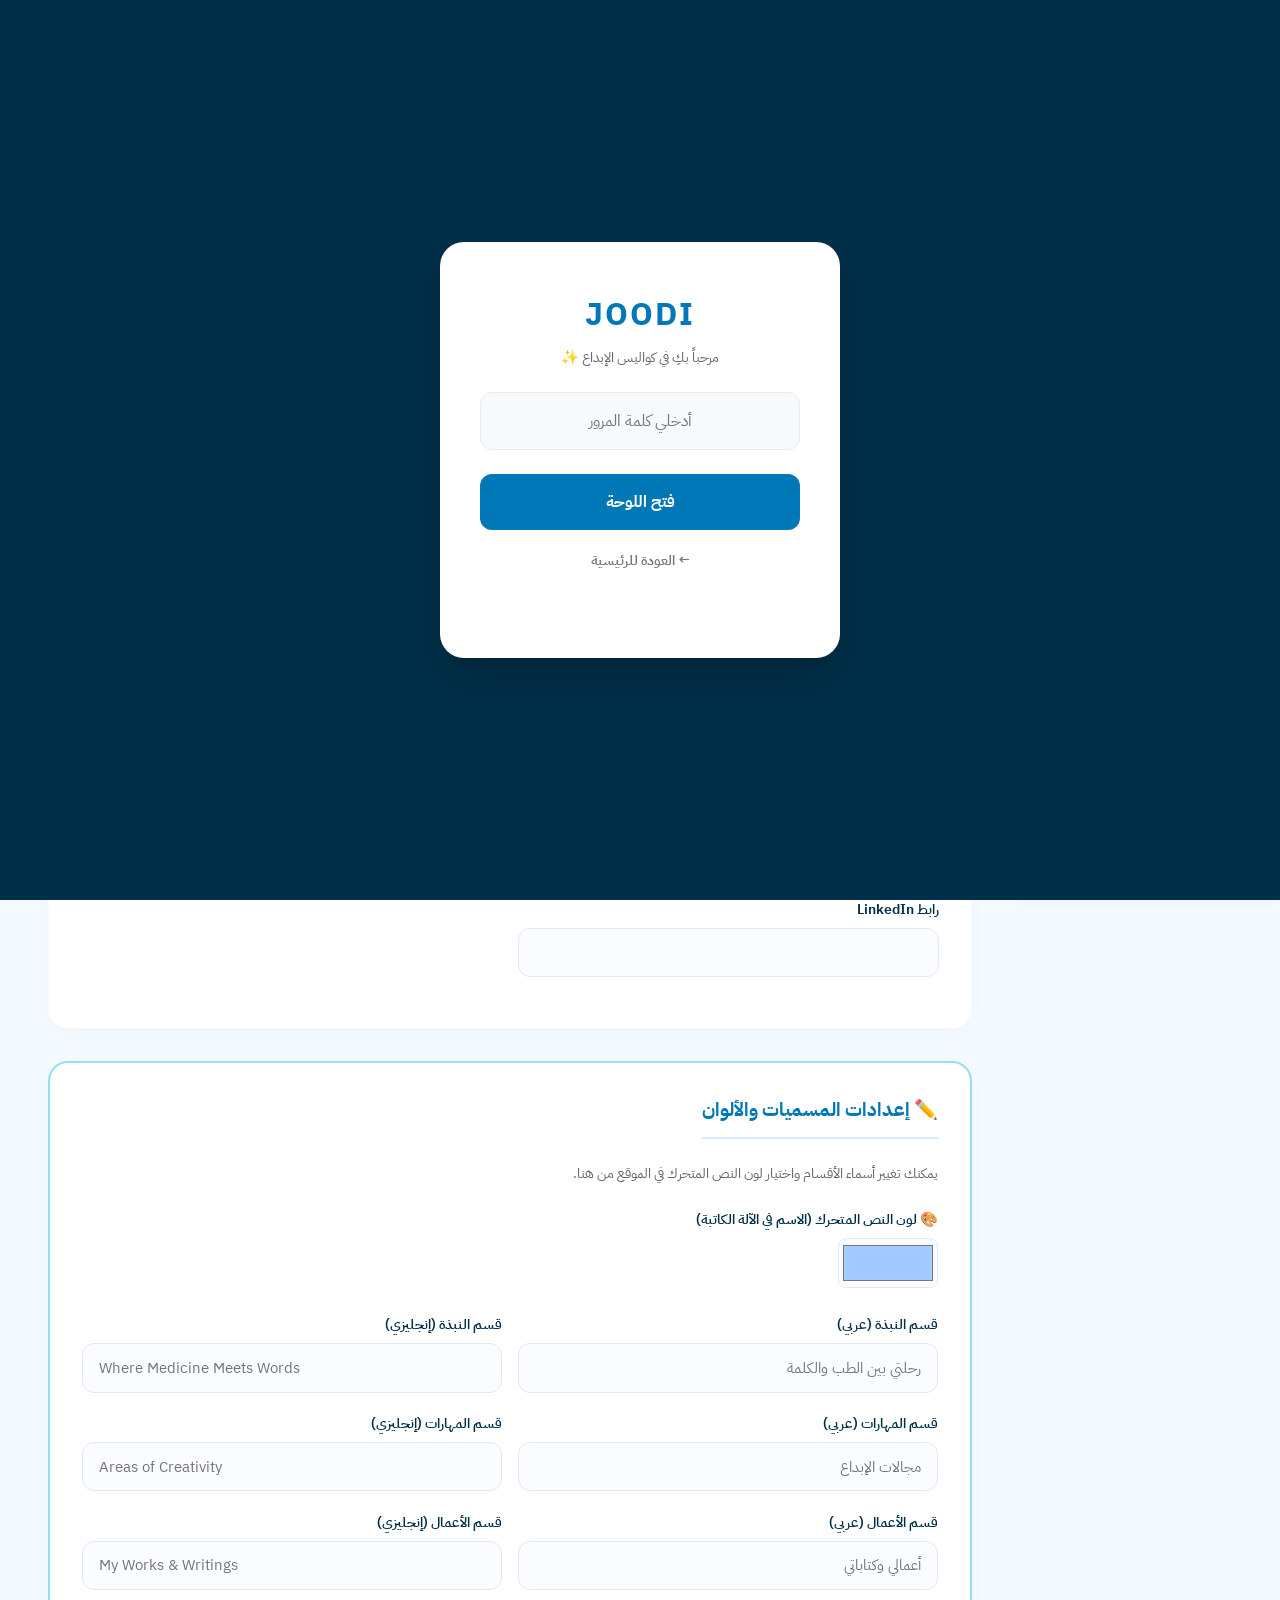
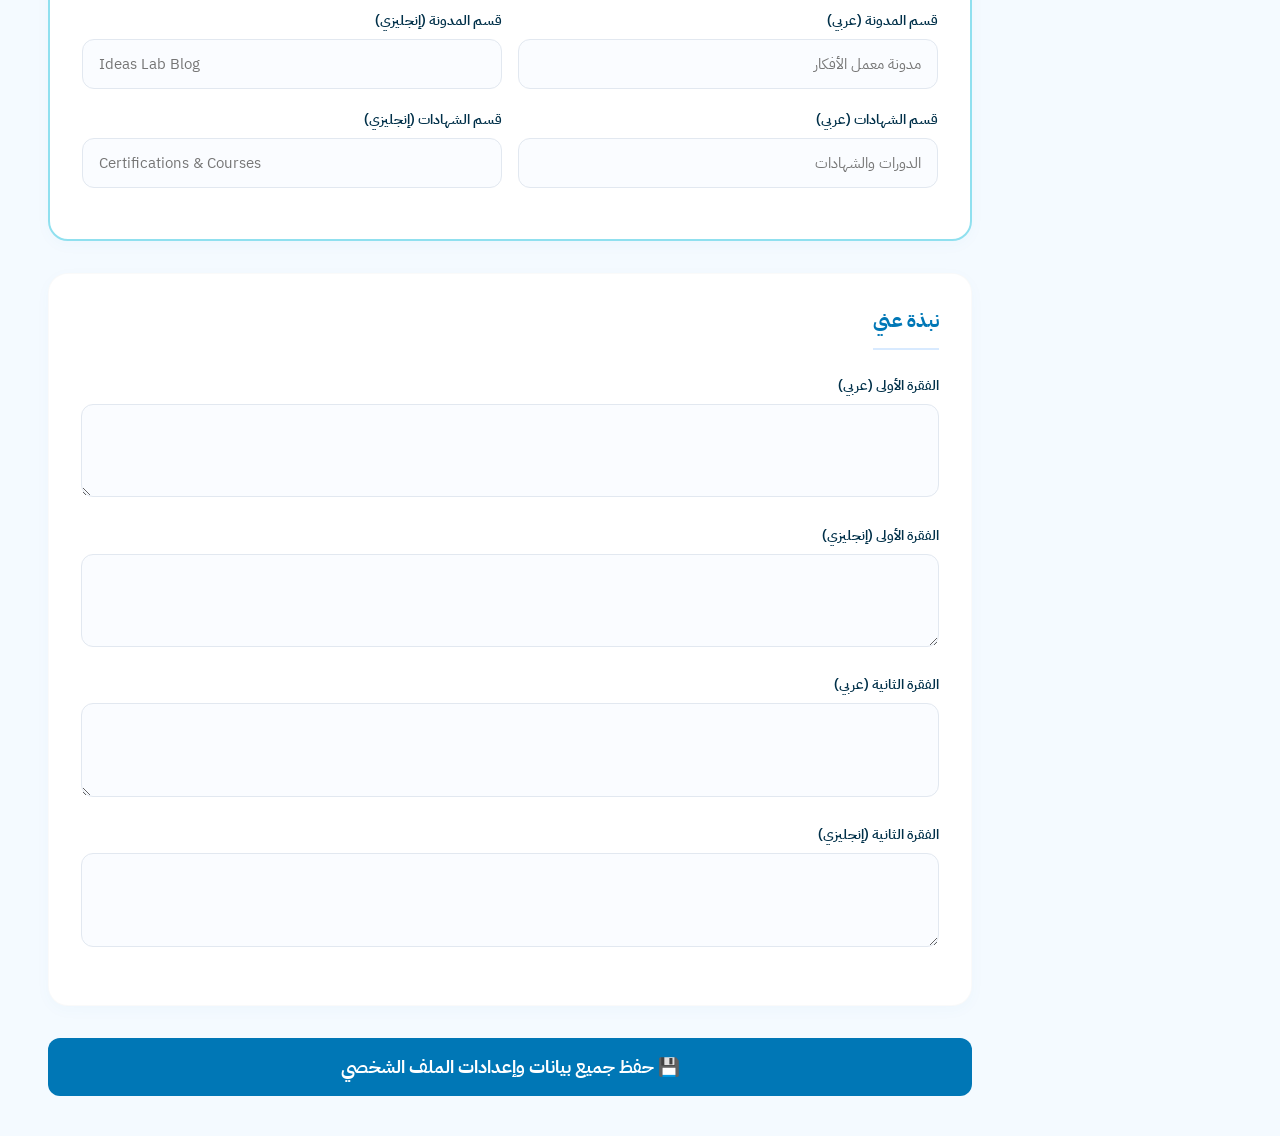
<file: admin.html>
<!DOCTYPE html>
<html lang="ar" dir="rtl">

<head>
    <meta charset="UTF-8">
    <meta name="viewport" content="width=device-width, initial-scale=1.0">
    <title>لوحة التحكم | جودي آل عمره</title>
    <link href="https://fonts.googleapis.com/css2?family=IBM+Plex+Sans+Arabic:wght@300;400;500;600;700&display=swap"
        rel="stylesheet">

    <style>
        :root {
            --primary: #0077b6;
            --secondary: #90e0ef;
            --dark: #003049;
            --accent: #d8eaff;
            --bg: #f4faff;
            --white: #ffffff;
            --text: #2d2d2d;
            --danger: #ef4444;
            --sidebar-w: 260px;
        }

        * {
            margin: 0;
            padding: 0;
            box-sizing: border-box;
            font-family: 'IBM Plex Sans Arabic', sans-serif;
        }

        body {
            background: var(--bg);
            color: var(--text);
            direction: rtl;
            min-height: 100vh;
            overflow-x: hidden;
        }

        #loginScreen {
            position: fixed;
            inset: 0;
            background: var(--dark);
            display: flex;
            align-items: center;
            justify-content: center;
            z-index: 9999;
        }

        .login-box {
            background: var(--white);
            border-radius: 24px;
            padding: 3rem 2.5rem;
            width: 90%;
            max-width: 400px;
            box-shadow: 0 20px 40px rgba(0, 0, 0, 0.2);
            text-align: center;
            display: flex;
            flex-direction: column;
            gap: 1.5rem;
        }

        .login-brand .b1 {
            font-size: 2rem;
            font-weight: 800;
            color: var(--primary);
            letter-spacing: 2px;
        }

        .login-brand p {
            font-size: 0.9rem;
            color: #666;
            margin-top: 0.5rem;
        }

        .login-input {
            background: #f8f9fa;
            border: 1.5px solid #e9ecef;
            border-radius: 12px;
            padding: 1rem;
            font-size: 1rem;
            width: 100%;
            transition: 0.2s;
            text-align: center;
        }

        .login-input:focus {
            outline: none;
            border-color: var(--primary);
            background: #fff;
        }

        .login-input.shake {
            animation: shake 0.3s ease;
            border-color: var(--danger);
        }

        @keyframes shake {
            0%, 100% { transform: translateX(0) }
            25% { transform: translateX(-8px) }
            75% { transform: translateX(8px) }
        }

        .login-btn {
            background: var(--primary);
            color: #fff;
            border: none;
            border-radius: 12px;
            padding: 1rem;
            font-size: 1rem;
            font-weight: 700;
            cursor: pointer;
            transition: 0.2s;
            width: 100%;
        }

        .login-btn:hover {
            background: var(--dark);
            transform: translateY(-2px);
        }

        #adminApp {
            display: none;
            display: flex;
            min-height: 100vh;
        }

        .sidebar {
            width: var(--sidebar-w);
            background: var(--dark);
            color: var(--white);
            position: fixed;
            top: 0;
            right: 0;
            height: 100vh;
            display: flex;
            flex-direction: column;
            z-index: 100;
            box-shadow: -4px 0 20px rgba(0, 0, 0, 0.05);
        }

        .sb-brand {
            padding: 2rem 1.5rem;
            border-bottom: 1px solid rgba(255, 255, 255, 0.05);
            text-align: center;
        }

        .sb-brand .b1 {
            font-size: 1.5rem;
            font-weight: 700;
            color: var(--secondary);
            letter-spacing: 2px;
        }

        .sb-brand .badge {
            display: inline-block;
            margin-top: 0.5rem;
            font-size: 0.7rem;
            background: rgba(255, 255, 255, 0.1);
            padding: 0.3rem 0.8rem;
            border-radius: 20px;
        }

        .sb-nav {
            flex: 1;
            padding: 1.5rem 0;
            overflow-y: auto;
        }

        .nav-label {
            font-size: 0.7rem;
            color: rgba(255, 255, 255, 0.4);
            padding: 0 1.5rem 0.5rem;
            margin-top: 1rem;
        }

        .nav-item {
            display: flex;
            align-items: center;
            gap: 1rem;
            padding: 0.8rem 1.5rem;
            font-size: 0.95rem;
            color: rgba(255, 255, 255, 0.7);
            cursor: pointer;
            transition: 0.2s;
            border-right: 4px solid transparent;
        }

        .nav-item:hover,
        .nav-item.active {
            color: var(--white);
            background: rgba(255, 255, 255, 0.05);
        }

        .nav-item.active {
            border-right-color: var(--secondary);
            font-weight: 700;
        }

        .sb-foot {
            padding: 1.5rem;
            border-top: 1px solid rgba(255, 255, 255, 0.05);
            display: flex;
            flex-direction: column;
            gap: 0.5rem;
        }

        .btn-outline {
            border: 1px solid rgba(255, 255, 255, 0.2);
            background: transparent;
            color: #fff;
            padding: 0.7rem;
            border-radius: 10px;
            cursor: pointer;
            text-align: center;
            text-decoration: none;
            font-size: 0.85rem;
            transition: 0.2s;
        }

        .btn-outline:hover {
            background: rgba(255, 255, 255, 0.1);
        }

        .btn-logout {
            background: rgba(239, 68, 68, 0.1);
            color: #ff6b6b;
            border: none;
        }

        .btn-logout:hover {
            background: var(--danger);
            color: #fff;
        }

        .admin-main {
            margin-right: var(--sidebar-w);
            flex: 1;
            padding: 2.5rem 3rem;
            background: var(--bg);
        }

        .topbar {
            display: flex;
            justify-content: space-between;
            align-items: center;
            margin-bottom: 2.5rem;
        }

        .topbar h1 {
            font-size: 1.8rem;
            color: var(--dark);
            font-weight: 800;
        }

        .topbar p {
            color: #666;
            font-size: 0.95rem;
            margin-top: 0.3rem;
        }

        .panel {
            display: none;
            animation: fadeIn 0.3s ease;
        }

        .panel.active {
            display: block;
        }

        @keyframes fadeIn {
            from { opacity: 0; transform: translateY(10px); }
            to { opacity: 1; transform: translateY(0); }
        }

        .card {
            background: var(--white);
            border-radius: 20px;
            padding: 2rem;
            box-shadow: 0 4px 15px rgba(0, 119, 182, 0.03);
            margin-bottom: 2rem;
            border: 1px solid rgba(0, 0, 0, 0.02);
        }

        .card h3 {
            color: var(--primary);
            margin-bottom: 1.5rem;
            font-size: 1.2rem;
            border-bottom: 2px solid var(--accent);
            padding-bottom: 0.8rem;
            display: inline-block;
        }

        .form-group {
            margin-bottom: 1.2rem;
        }

        .form-group label {
            display: block;
            margin-bottom: 0.5rem;
            font-weight: 600;
            font-size: 0.9rem;
            color: var(--dark);
        }

        .form-group input,
        .form-group textarea {
            width: 100%;
            padding: 0.8rem 1rem;
            border: 1.5px solid #e2e8f0;
            border-radius: 12px;
            font-family: inherit;
            font-size: 0.95rem;
            transition: 0.2s;
            background: #fafcff;
        }

        .form-group input:focus,
        .form-group textarea:focus {
            outline: none;
            border-color: var(--primary);
            background: #fff;
            box-shadow: 0 0 0 4px var(--accent);
        }

        .fg-grid {
            display: grid;
            grid-template-columns: 1fr 1fr;
            gap: 1rem;
        }

        .btn-main {
            background: var(--primary);
            color: #fff;
            border: none;
            padding: 0.8rem 1.5rem;
            border-radius: 12px;
            font-weight: 700;
            cursor: pointer;
            transition: 0.2s;
            display: inline-flex;
            justify-content: center;
            align-items: center;
            gap: 0.5rem;
            font-size: 0.95rem;
        }

        .btn-main:hover {
            background: var(--dark);
            transform: translateY(-2px);
        }

        .grid-items {
            display: grid;
            grid-template-columns: repeat(auto-fill, minmax(300px, 1fr));
            gap: 1.5rem;
            margin-top: 1.5rem;
        }

        .item-card {
            background: #fff;
            border: 1px solid #e2e8f0;
            border-radius: 16px;
            padding: 1.5rem;
            transition: 0.2s;
        }

        .item-card:hover {
            border-color: var(--secondary);
            box-shadow: 0 10px 20px rgba(0, 119, 182, 0.05);
            transform: translateY(-5px);
        }

        .item-card h4 {
            color: var(--dark);
            margin-bottom: 1rem;
            font-size: 1.1rem;
        }

        .item-actions {
            display: flex;
            gap: 0.5rem;
        }

        .btn-edit {
            flex: 1;
            background: var(--accent);
            color: var(--primary);
            border: none;
            padding: 0.6rem;
            border-radius: 8px;
            cursor: pointer;
            font-weight: 600;
            transition: 0.2s;
        }

        .btn-edit:hover {
            background: var(--primary);
            color: #fff;
        }

        .btn-del {
            flex: 1;
            background: #fee2e2;
            color: var(--danger);
            border: none;
            padding: 0.6rem;
            border-radius: 8px;
            cursor: pointer;
            font-weight: 600;
            transition: 0.2s;
        }

        .btn-del:hover {
            background: var(--danger);
            color: #fff;
        }

        .modal {
            display: none;
            position: fixed;
            inset: 0;
            background: rgba(0, 48, 73, 0.6);
            backdrop-filter: blur(4px);
            justify-content: center;
            align-items: center;
            z-index: 2000;
        }

        .modal-content {
            background: #fff;
            border-radius: 24px;
            width: 90%;
            max-width: 800px;
            padding: 2.5rem;
            max-height: 90vh;
            overflow-y: auto;
            position: relative;
            animation: fadeIn 0.3s ease;
        }

        .toast {
            position: fixed;
            bottom: 2rem;
            left: 50%;
            transform: translateX(-50%) translateY(100px);
            background: var(--dark);
            color: #fff;
            padding: 1rem 2rem;
            border-radius: 50px;
            font-weight: 600;
            z-index: 9999;
            transition: 0.3s;
            opacity: 0;
            box-shadow: 0 10px 30px rgba(0, 0, 0, 0.1);
        }

        .toast.show {
            transform: translateX(-50%) translateY(0);
            opacity: 1;
        }

        .toast.success { background: #10b981; }
        .toast.error { background: var(--danger); }

        .format-toolbar {
            display: flex;
            gap: 5px;
            margin-bottom: 5px;
            background: #f4faff;
            border: 1px solid #e2e8f0;
            padding: 5px;
            border-radius: 8px;
            flex-wrap: wrap;
        }

        .format-btn {
            background: #fff;
            border: 1px solid var(--border);
            padding: 5px 10px;
            border-radius: 5px;
            cursor: pointer;
            font-weight: 600;
            font-size: 0.85rem;
            color: var(--dark);
            transition: 0.2s;
        }

        .format-btn:hover {
            background: var(--primary);
            color: #fff;
            border-color: var(--primary);
        }

        @media (max-width: 768px) {
            .sidebar {
                transform: translateX(100%);
                transition: 0.3s;
                z-index: 1000;
            }
            .admin-main {
                margin-right: 0;
                padding: 1.5rem;
            }
            .fg-grid {
                grid-template-columns: 1fr;
            }
        }
    </style>
</head>

<body>

    <div id="loginScreen">
        <div class="login-box">
            <div class="login-brand">
                <div class="b1">JOODI</div>
                <p>مرحباً بكِ في كواليس الإبداع ✨</p>
            </div>
            <div><input type="password" class="login-input" id="passInput" placeholder="أدخلي كلمة المرور"></div>
            <button class="login-btn" id="loginBtn">فتح اللوحة</button>
            <a href="index.html"
                style="color:#777; font-size:0.9rem; text-decoration:none; margin-top:-5px; font-weight:600; transition:0.3s;"
                onmouseover="this.style.color='var(--primary)'" onmouseout="this.style.color='#777'">← العودة
                للرئيسية</a>
            <p id="loginErr" style="color:var(--danger); font-size:0.85rem; height:20px; margin-top:-5px;"></p>
        </div>
    </div>

    <div id="adminApp">
        <aside class="sidebar">
            <div class="sb-brand">
                <div class="b1">JOODI ALAMRAH</div>
                <div class="badge">لوحة التحكم</div>
            </div>
            <nav class="sb-nav">
                <div class="nav-label">الإعدادات العامة</div>
                <div class="nav-item active" data-panel="profile">👤 الملف الشخصي والتواصل</div>
                <div class="nav-item" data-panel="cv">📄 السيرة الذاتية (CV)</div>
                <div class="nav-label">المحتوى</div>
                <div class="nav-item" data-panel="projects">🏆 قصص النجاح (أعمالي)</div>
                <div class="nav-item" data-panel="blog">✍️ مدونة معمل الأفكار</div>
                <div class="nav-item" data-panel="certs">🎓 المؤهلات والشهادات</div>
                <div class="nav-label">الأمان</div>
                <div class="nav-item" data-panel="security">🔒 تغيير كلمة المرور</div>
            </nav>
            <div class="sb-foot">
                <a href="index.html" target="_blank" class="btn-outline">👁️ معاينة الموقع</a>
                <button class="btn-outline btn-logout" onclick="logout()">تسجيل الخروج</button>
            </div>
        </aside>

        <main class="admin-main">
            <div class="topbar">
                <div>
                    <h1 id="pTitle">الملف الشخصي</h1>
                    <p id="pSub">إدارة الهوية وأرقام التواصل ونصوص النبذة</p>
                </div>
            </div>

            <div class="panel active" id="panel-profile">
                <div class="card">
                    <h3>👤 هوية الكاتبة (تظهر أسفل المقالات)</h3>
                    <p style="font-size:0.85rem; color:#666; margin-bottom:1.5rem;">هذه البيانات تظهر في "توقيع" نهاية كل مقال في المدونة.</p>

                    <div class="fg-grid">
                        <div class="form-group">
                            <label>اسم الكاتبة (عربي)</label>
                            <input id="prof-name-ar" placeholder="مثلاً: جودي آل عمره">
                        </div>
                        <div class="form-group">
                            <label>اسم الكاتبة (إنجليزي)</label>
                            <input id="prof-name-en" dir="ltr" placeholder="e.g. Joodi Alamrah">
                        </div>
                    </div>

                    <div class="fg-grid">
                        <div class="form-group">
                            <label>الوصف/المسمى (عربي)</label>
                            <input id="prof-bio-ar" placeholder="مثلاً: كاتبة محتوى إبداعي">
                        </div>
                        <div class="form-group">
                            <label>الوصف/المسمى (إنجليزي)</label>
                            <input id="prof-bio-en" dir="ltr" placeholder="e.g. Creative Content Writer">
                        </div>
                    </div>

                    <div class="form-group">
                        <label>شعار الموقع (Logo) - سيظهر بخلفية بيضاء في المقالات</label>
                        <input type="file" id="prof-logo" accept="image/*">
                        <small style="color: #888;">يفضل أن يكون الشعار شفافاً (PNG).</small>
                    </div>
                </div>

                <div class="card">
                    <h3>📞 معلومات التواصل</h3>
                    <div class="fg-grid">
                        <div class="form-group"><label>رقم الجوال</label><input id="prof-phone" dir="ltr"></div>
                        <div class="form-group"><label>البريد الإلكتروني</label><input id="prof-email" dir="ltr"></div>
                        <div class="form-group"><label>رابط LinkedIn</label><input id="prof-linkedin" dir="ltr"></div>
                    </div>
                </div>

                <div class="card" style="border: 2px solid var(--secondary);">
                    <h3>✏️ إعدادات المسميات والألوان</h3>
                    <p style="font-size:0.85rem; color:#666; margin-bottom:1.5rem;">يمكنك تغيير أسماء الأقسام واختيار لون النص المتحرك في الموقع من هنا.</p>

                    <div class="form-group" style="margin-bottom: 25px;">
                        <label>🎨 لون النص المتحرك (الاسم في الآلة الكاتبة)</label>
                        <input type="color" id="t-color" value="#a2cbff" style="height: 50px; width: 100px; cursor: pointer; padding: 2px; border-radius: 8px;">
                    </div>

                    <div class="fg-grid">
                        <div class="form-group"><label>قسم النبذة (عربي)</label><input id="t-about-ar" placeholder="رحلتي بين الطب والكلمة"></div>
                        <div class="form-group"><label>قسم النبذة (إنجليزي)</label><input id="t-about-en" dir="ltr" placeholder="Where Medicine Meets Words"></div>
                    </div>
                    <div class="fg-grid">
                        <div class="form-group"><label>قسم المهارات (عربي)</label><input id="t-skills-ar" placeholder="مجالات الإبداع"></div>
                        <div class="form-group"><label>قسم المهارات (إنجليزي)</label><input id="t-skills-en" dir="ltr" placeholder="Areas of Creativity"></div>
                    </div>
                    <div class="fg-grid">
                        <div class="form-group"><label>قسم الأعمال (عربي)</label><input id="t-port-ar" placeholder="أعمالي وكتاباتي"></div>
                        <div class="form-group"><label>قسم الأعمال (إنجليزي)</label><input id="t-port-en" dir="ltr" placeholder="My Works & Writings"></div>
                    </div>
                    <div class="fg-grid">
                        <div class="form-group"><label>قسم المدونة (عربي)</label><input id="t-blog-ar" placeholder="مدونة معمل الأفكار"></div>
                        <div class="form-group"><label>قسم المدونة (إنجليزي)</label><input id="t-blog-en" dir="ltr" placeholder="Ideas Lab Blog"></div>
                    </div>
                    <div class="fg-grid">
                        <div class="form-group"><label>قسم الشهادات (عربي)</label><input id="t-certs-ar" placeholder="الدورات والشهادات"></div>
                        <div class="form-group"><label>قسم الشهادات (إنجليزي)</label><input id="t-certs-en" dir="ltr" placeholder="Certifications & Courses"></div>
                    </div>
                </div>

                <div class="card">
                    <h3>نبذة عني</h3>
                    <div class="form-group"><label>الفقرة الأولى (عربي)</label><textarea id="prof-about1-ar" rows="3"></textarea></div>
                    <div class="form-group"><label>الفقرة الأولى (إنجليزي)</label><textarea id="prof-about1-en" rows="3" dir="ltr"></textarea></div>
                    <div class="form-group"><label>الفقرة الثانية (عربي)</label><textarea id="prof-about2-ar" rows="3"></textarea></div>
                    <div class="form-group"><label>الفقرة الثانية (إنجليزي)</label><textarea id="prof-about2-en" rows="3" dir="ltr"></textarea></div>
                </div>

                <button class="btn-main" onclick="saveProfile()" id="saveProfileBtn" style="width: 100%; font-size: 1.1rem; padding: 1rem;">💾 حفظ جميع بيانات وإعدادات الملف الشخصي</button>
            </div>

            <div class="panel" id="panel-cv">
                <div class="card" style="text-align: center; padding: 4rem 2rem;">
                    <h3 style="border:none;">تحديث السيرة الذاتية (PDF)</h3>
                    <p style="color:#666; margin-bottom: 2rem;">ارفعي النسخة الأحدث من سيرتك الذاتية.</p>
                    <input type="file" id="cv-file" accept=".pdf" style="margin: 0 auto 2rem; display: block; max-width: 300px;">
                    <button class="btn-main" onclick="uploadCV()">⬆️ رفع وتحديث الـ CV</button>
                </div>
            </div>

            <div class="panel" id="panel-projects">
                <button class="btn-main" onclick="openModal('projects')">+ إضافة قصة نجاح جديدة</button>
                <div class="grid-items" id="projects-list"></div>
            </div>

            <div class="panel" id="panel-blog">
                <button class="btn-main" onclick="openModal('blog')">+ إضافة تدوينة جديدة</button>
                <div class="grid-items" id="blog-list"></div>
            </div>

            <div class="panel" id="panel-certs">
                <button class="btn-main" onclick="openModal('certs')">+ إضافة مؤهل جديد</button>
                <div class="grid-items" id="certs-list"></div>
            </div>

            <div class="panel" id="panel-security">
                <div class="card" style="max-width: 500px; margin: 0 auto;">
                    <h3>🔑 تغيير كلمة المرور</h3>
                    <p style="font-size:0.85rem; color:#666; margin-bottom:1.5rem;">كلمة المرور الافتراضية هي
                        <b>joodi2026</b>. يمكنك تغييرها الآن لحماية لوحة التحكم.
                    </p>
                    <div class="form-group"><label>كلمة المرور الحالية</label><input type="password" id="curPass" /></div>
                    <div class="form-group"><label>كلمة المرور الجديدة (6 أحرف أو أرقام على الأقل)</label><input type="password" id="newPass" /></div>
                    <div class="form-group"><label>تأكيد كلمة المرور الجديدة</label><input type="password" id="confPass" /></div>
                    <button class="btn-main" style="width: 100%; margin-top: 1rem;" onclick="changePass()">تحديث كلمة المرور</button>
                </div>
            </div>
        </main>
    </div>

    <div id="modal" class="modal">
        <div class="modal-content">
            <h2 id="modalTitle" style="color:var(--dark); margin-bottom:1.5rem;">إضافة جديد</h2>
            <div id="modalBody"></div>
            <div style="display:flex; gap:1rem; margin-top:2rem; border-top: 1px solid #eee; padding-top: 1.5rem;">
                <button id="saveBtn" class="btn-main" onclick="saveData()">💾 حفظ التغييرات</button>
                <button class="btn-main" style="background:#f1f5f9; color:#475569;" onclick="closeModal()">إلغاء</button>
            </div>
        </div>
    </div>

    <input type="file" id="inlineImgUpload" accept="image/*" style="display:none;">
    <div class="toast" id="toast"></div>

    <script>
        // دالة جلب الباسوورد
        function getPass() { return localStorage.getItem('joodi_admin_pass') || "joodi2026"; }

        const FIREBASE_URL = "https://joodisite-default-rtdb.firebaseio.com";
        let currentMode = ''; let editId = null; let currentImageTarget = '';

        const META = {
            profile: { title: 'الملف الشخصي والإعدادات', sub: 'إدارة الهوية وأرقام التواصل ومسميات الأقسام ونصوص النبذة' },
            cv: { title: 'السيرة الذاتية', sub: 'رفع ملف الـ PDF الخاص بالـ CV' },
            projects: { title: 'قصص النجاح', sub: 'إدارة أعمالك ومشاريعك السابقة' },
            blog: { title: 'معمل الأفكار', sub: 'محرر المقالات والتدوينات الإبداعية' },
            certs: { title: 'المؤهلات', sub: 'إدارة الدورات والشهادات الأكاديمية' },
            security: { title: 'الأمان والإعدادات', sub: 'تغيير كلمة مرور لوحة التحكم الخاصة بكِ' }
        };

        document.querySelectorAll('.nav-item').forEach(item => {
            item.addEventListener('click', function () {
                const panelId = this.getAttribute('data-panel');
                document.querySelectorAll('.nav-item').forEach(n => n.classList.remove('active'));
                this.classList.add('active');
                document.querySelectorAll('.panel').forEach(p => p.classList.remove('active'));
                document.getElementById('panel-' + panelId).classList.add('active');
                document.getElementById('pTitle').innerText = META[panelId].title;
                document.getElementById('pSub').innerText = META[panelId].sub;
            });
        });

        window.onload = () => { if (sessionStorage.getItem('joodi_auth') === 'true') { document.getElementById('loginScreen').style.display = 'none'; document.getElementById('adminApp').style.display = 'flex'; loadProfile(); renderItems(); } };
        document.getElementById('loginBtn').addEventListener('click', checkPass);
        document.getElementById('passInput').addEventListener('keypress', e => { if (e.key === 'Enter') checkPass(); });

        function checkPass() {
            const inp = document.getElementById('passInput');
            if (inp.value === getPass()) { sessionStorage.setItem('joodi_auth', 'true'); window.location.reload(); }
            else { inp.classList.add('shake'); document.getElementById('loginErr').innerText = "كلمة المرور غير صحيحة ❌"; setTimeout(() => inp.classList.remove('shake'), 400); }
        }

        // دالة تغيير الباسوورد
        function changePass() {
            const cur = document.getElementById('curPass').value;
            const nw = document.getElementById('newPass').value;
            const conf = document.getElementById('confPass').value;

            if (cur !== getPass()) return showToast('كلمة المرور الحالية غير صحيحة', 'error');
            if (nw.length < 6) return showToast('كلمة المرور يجب أن تكون 6 أحرف أو أرقام على الأقل', 'error');
            if (nw !== conf) return showToast('كلمتا المرور غير متطابقتين', 'error');

            localStorage.setItem('joodi_admin_pass', nw); 
            ['curPass', 'newPass', 'confPass'].forEach(id => document.getElementById(id).value = '');
            showToast('✅ تم تحديث كلمة المرور بنجاح!', 'success');
        }

        function logout() { sessionStorage.removeItem('joodi_auth'); window.location.reload(); }
        function showToast(msg, type = 'success') { const t = document.getElementById('toast'); t.innerText = msg; t.className = `toast show ${type}`; setTimeout(() => t.classList.remove('show'), 3000); }

        // تحديث دالة التحميل (لجلب كافة البيانات)
        async function loadProfile() {
            try {
                const res = await fetch(`${FIREBASE_URL}/profile.json`);
                const data = await res.json();
                if (data) {
                    // الهوية
                    document.getElementById('prof-name-ar').value = data.authorNameAr || '';
                    document.getElementById('prof-name-en').value = data.authorNameEn || '';
                    document.getElementById('prof-bio-ar').value = data.authorBioAr || '';
                    document.getElementById('prof-bio-en').value = data.authorBioEn || '';

                    // التواصل
                    document.getElementById('prof-phone').value = data.phone || '';
                    document.getElementById('prof-email').value = data.email || '';
                    document.getElementById('prof-linkedin').value = data.linkedin || '';

                    // المسميات والألوان 
                    document.getElementById('t-color').value = data.textColor || '#a2cbff';
                    document.getElementById('t-about-ar').value = data.titleAboutAr || '';
                    document.getElementById('t-about-en').value = data.titleAboutEn || '';
                    document.getElementById('t-skills-ar').value = data.titleSkillsAr || '';
                    document.getElementById('t-skills-en').value = data.titleSkillsEn || '';
                    document.getElementById('t-port-ar').value = data.titlePortAr || '';
                    document.getElementById('t-port-en').value = data.titlePortEn || '';
                    document.getElementById('t-blog-ar').value = data.titleBlogAr || '';
                    document.getElementById('t-blog-en').value = data.titleBlogEn || '';
                    document.getElementById('t-certs-ar').value = data.titleCertsAr || '';
                    document.getElementById('t-certs-en').value = data.titleCertsEn || '';

                    // فقرات النبذة 
                    document.getElementById('prof-about1-ar').value = data.aboutP1Ar || '';
                    document.getElementById('prof-about1-en').value = data.aboutP1En || '';
                    document.getElementById('prof-about2-ar').value = data.aboutP2Ar || '';
                    document.getElementById('prof-about2-en').value = data.aboutP2En || '';

                    window.oldLogo = data.logo || '';
                    window.oldCv = data.cv || ''; 
                }
            } catch (e) { console.error("Error loading profile", e); }
        }

        // تحديث دالة الحفظ (النسخة الشاملة لجميع الخانات)
        async function saveProfile() {
            const btn = document.getElementById('saveProfileBtn');
            btn.innerText = "جاري الحفظ...";

            let logoData = window.oldLogo;
            if (document.getElementById('prof-logo').files[0]) {
                logoData = await toBase64(document.getElementById('prof-logo').files[0]);
            }

            const profileData = {
                // الهوية
                authorNameAr: document.getElementById('prof-name-ar').value,
                authorNameEn: document.getElementById('prof-name-en').value,
                authorBioAr: document.getElementById('prof-bio-ar').value,
                authorBioEn: document.getElementById('prof-bio-en').value,
                
                // التواصل
                phone: document.getElementById('prof-phone').value,
                email: document.getElementById('prof-email').value,
                linkedin: document.getElementById('prof-linkedin').value,

                // المسميات والألوان 
                textColor: document.getElementById('t-color').value,
                titleAboutAr: document.getElementById('t-about-ar').value,
                titleAboutEn: document.getElementById('t-about-en').value,
                titleSkillsAr: document.getElementById('t-skills-ar').value,
                titleSkillsEn: document.getElementById('t-skills-en').value,
                titlePortAr: document.getElementById('t-port-ar').value,
                titlePortEn: document.getElementById('t-port-en').value,
                titleBlogAr: document.getElementById('t-blog-ar').value,
                titleBlogEn: document.getElementById('t-blog-en').value,
                titleCertsAr: document.getElementById('t-certs-ar').value,
                titleCertsEn: document.getElementById('t-certs-en').value,

                // فقرات النبذة 
                aboutP1Ar: document.getElementById('prof-about1-ar').value,
                aboutP1En: document.getElementById('prof-about1-en').value,
                aboutP2Ar: document.getElementById('prof-about2-ar').value,
                aboutP2En: document.getElementById('prof-about2-en').value,

                logo: logoData,
                cv: window.oldCv || '' 
            };

            await fetch(`${FIREBASE_URL}/profile.json`, { method: 'PUT', body: JSON.stringify(profileData) });
            btn.innerText = "💾 حفظ كافة التغييرات";
            showToast("تم تحديث هويتك بنجاح! ✨");
        }

        async function uploadCV() { const file = document.getElementById('cv-file').files[0]; if (!file) return showToast("الرجاء اختيار ملف PDF أولاً", "error"); const base64 = await toBase64(file); await fetch(`${FIREBASE_URL}/cv.json`, { method: 'PUT', body: JSON.stringify({ fileData: base64 }) }); showToast("تم تحديث السيرة الذاتية بنجاح! 📄"); }

        async function renderItems() {
            try {
                const res = await fetch(`${FIREBASE_URL}/.json`); const data = await res.json() || {};
                ['projects', 'blog', 'certs'].forEach(folder => {
                    const list = document.getElementById(`${folder}-list`); list.innerHTML = '';
                    if (data[folder]) {
                        Object.keys(data[folder]).forEach(id => {
                            const item = data[folder][id];
                            list.innerHTML += `<div class="item-card"><h4>${item.titleAr || item.title || 'بدون عنوان'}</h4>
                                <div class="item-actions"><button class="btn-edit" onclick='prepareEdit("${folder}", "${id}", ${JSON.stringify(item).replace(/'/g, "&#39;")})'>✏️ تعديل</button>
                                <button class="btn-del" onclick="deleteItem('${folder}', '${id}')">🗑️ حذف</button></div></div>`;
                        });
                    }
                });
            } catch (e) { }
        }

        function openModal(type) {
            currentMode = type; editId = null;
            const mTitle = document.getElementById('modalTitle'); const body = document.getElementById('modalBody');
            document.getElementById('modal').style.display = 'flex';

            if (type === 'projects' || type === 'blog') {
                mTitle.innerText = type === 'projects' ? "إضافة قصة نجاح" : "إضافة تدوينة إبداعية";
                const buildToolbar = (targetId) => type === 'blog' ? `
                    <div class="format-toolbar">
                        <button type="button" class="format-btn" onclick="insertFormat('${targetId}', 'h2')">عنوان رئيسي</button>
                        <button type="button" class="format-btn" onclick="insertFormat('${targetId}', 'h3')">عنوان فرعي</button>
                        <button type="button" class="format-btn" onclick="insertFormat('${targetId}', 'bold')"><b>عريض</b></button>
                        <button type="button" class="format-btn" onclick="insertFormat('${targetId}', 'bullet')">• قائمة</button>
                        <button type="button" class="format-btn" onclick="insertFormat('${targetId}', 'divider')">— فاصل</button>
                        <button type="button" class="format-btn" style="color:var(--primary); border-color:var(--primary);" onclick="triggerInlineImage('${targetId}')">🖼 إدراج صورة بالوسط</button>
                    </div>` : '';

                const colorHtml = type === 'blog' ? `
                    <div class="form-group" style="margin-top: 15px;">
                        <label>🎨 لون المقال (يظهر في الغلاف والوسم)</label>
                        <input type="color" id="inp-color" value="#0077b6" style="height: 40px; width: 100px; cursor: pointer; padding: 2px; border-radius: 8px;">
                    </div>` : '';

                body.innerHTML = `
                    <div class="form-group"><label>العنوان (عربي)</label><input id="inp-title-ar"></div>
                    <div class="form-group"><label>العنوان (إنجليزي)</label><input id="inp-title-en" dir="ltr"></div>
                    <div class="form-group"><label>المحتوى (عربي)</label>${buildToolbar('inp-desc-ar')}<textarea id="inp-desc-ar" rows="8"></textarea></div>
                    <div class="form-group"><label>المحتوى (إنجليزي)</label>${buildToolbar('inp-desc-en')}<textarea id="inp-desc-en" rows="8" dir="ltr"></textarea></div>
                    <div class="form-group"><label>صورة الغلاف الرئيسية</label><input type="file" id="inp-img" accept="image/*" multiple></div>
                    ${colorHtml}`;
            } else {
                mTitle.innerText = "إضافة مؤهل أكاديمي";
                body.innerHTML = `<div class="form-group"><label>اسم الشهادة (عربي)</label><input id="inp-title-ar"></div><div class="form-group"><label>اسم الشهادة (إنجليزي)</label><input id="inp-title-en" dir="ltr"></div><div class="form-group"><label>الأيقونة (Emoji)</label><input id="inp-icon" placeholder="مثلاً: 🎓"></div>`;
            }
        }

        function prepareEdit(type, id, data) {
            openModal(type); editId = id; document.getElementById('modalTitle').innerText = "تعديل البيانات";
            document.getElementById('inp-title-ar').value = data.titleAr || data.title || ''; document.getElementById('inp-title-en').value = data.titleEn || '';
            if (type === 'projects' || type === 'blog') {
                document.getElementById('inp-desc-ar').value = data.descAr || data.desc || '';
                document.getElementById('inp-desc-en').value = data.descEn || '';
                window.oldImages = Array.isArray(data.image) ? data.image : (data.image ? [data.image] : []);
                if (type === 'blog' && document.getElementById('inp-color')) {
                    document.getElementById('inp-color').value = data.color || '#0077b6';
                }
            }
            else { document.getElementById('inp-icon').value = data.icon || ''; }
        }

        function closeModal() { document.getElementById('modal').style.display = 'none'; }

        function insertFormat(targetId, type) {
            const textarea = document.getElementById(targetId);
            const start = textarea.selectionStart; const end = textarea.selectionEnd;
            const sel = textarea.value.substring(start, end);
            let insert = '';
            switch (type) {
                case 'h2': insert = `\n## ${sel || 'عنوان رئيسي'}\n`; break;
                case 'h3': insert = `\n### ${sel || 'عنوان فرعي'}\n`; break;
                case 'bold': insert = `**${sel || 'نص عريض'}**`; break;
                case 'bullet': insert = `\n- ${sel || 'عنصر قائمة'}\n`; break;
                case 'divider': insert = `\n\n---\n\n`; break;
            }
            textarea.value = textarea.value.substring(0, start) + insert + textarea.value.substring(end);
            textarea.focus(); textarea.selectionStart = textarea.selectionEnd = start + insert.length;
        }

        function triggerInlineImage(targetId) { currentImageTarget = targetId; document.getElementById('inlineImgUpload').click(); }

        document.getElementById('inlineImgUpload').addEventListener('change', async function (e) {
            const f = e.target.files[0]; if (!f) return;
            showToast("جاري ضغط ورفع الصورة...", "success");
            const base64 = await toBase64(f);
            const textarea = document.getElementById(currentImageTarget);
            const insert = `\n\n![صورة توضيحية](${base64})\n\n`;
            textarea.value = textarea.value.substring(0, textarea.selectionStart) + insert + textarea.value.substring(textarea.selectionEnd);
            e.target.value = ''; showToast("تم إدراج الصورة بنجاح! 🖼");
        });

        async function saveData() {
            const btn = document.getElementById('saveBtn'); btn.innerText = "جاري الحفظ..."; btn.disabled = true;
            try {
                let finalData = { titleAr: document.getElementById('inp-title-ar').value, titleEn: document.getElementById('inp-title-en').value };
                if (currentMode === 'projects' || currentMode === 'blog') {
                    finalData.descAr = document.getElementById('inp-desc-ar').value; finalData.descEn = document.getElementById('inp-desc-en').value;
                    const fileInput = document.getElementById('inp-img'); let imagesArray = window.oldImages || [];
                    if (fileInput && fileInput.files.length > 0) { imagesArray = []; for (let i = 0; i < fileInput.files.length; i++) imagesArray.push(await toBase64(fileInput.files[i])); }
                    finalData.image = imagesArray;

                    if (currentMode === 'blog') {
                        finalData.color = document.getElementById('inp-color').value;
                    }
                } else { finalData.icon = document.getElementById('inp-icon').value; }

                const url = editId ? `${FIREBASE_URL}/${currentMode}/${editId}.json` : `${FIREBASE_URL}/${currentMode}.json`;
                await fetch(url, { method: editId ? 'PUT' : 'POST', body: JSON.stringify(finalData) });
                closeModal(); renderItems(); showToast("تم الحفظ بنجاح!");
            } catch (e) { showToast("حدث خطأ أثناء الحفظ", "error"); } finally { btn.innerText = "💾 حفظ التغييرات"; btn.disabled = false; }
        }

        async function deleteItem(folder, id) { if (confirm("هل أنتِ متأكدة من حذف هذا العنصر؟")) { await fetch(`${FIREBASE_URL}/${folder}/${id}.json`, { method: 'DELETE' }); renderItems(); showToast("تم الحذف بنجاح"); } }

        const toBase64 = file => new Promise((resolve) => {
            const reader = new FileReader(); reader.readAsDataURL(file);
            reader.onload = (e) => {
                if (!file.type.startsWith('image/')) return resolve(e.target.result);
                const img = new Image(); img.src = e.target.result;
                img.onload = () => {
                    const canvas = document.createElement('canvas'); const MAX = 800; let w = img.width, h = img.height;
                    if (w > MAX) { h *= MAX / w; w = MAX; }
                    canvas.width = w; canvas.height = h; canvas.getContext('2d').drawImage(img, 0, 0, w, h);
                    if (file.type === 'image/png') { resolve(canvas.toDataURL('image/png')); }
                    else { resolve(canvas.toDataURL('image/jpeg', 0.7)); }
                };
            };
        });
    </script>
</body>

</html>
</file>
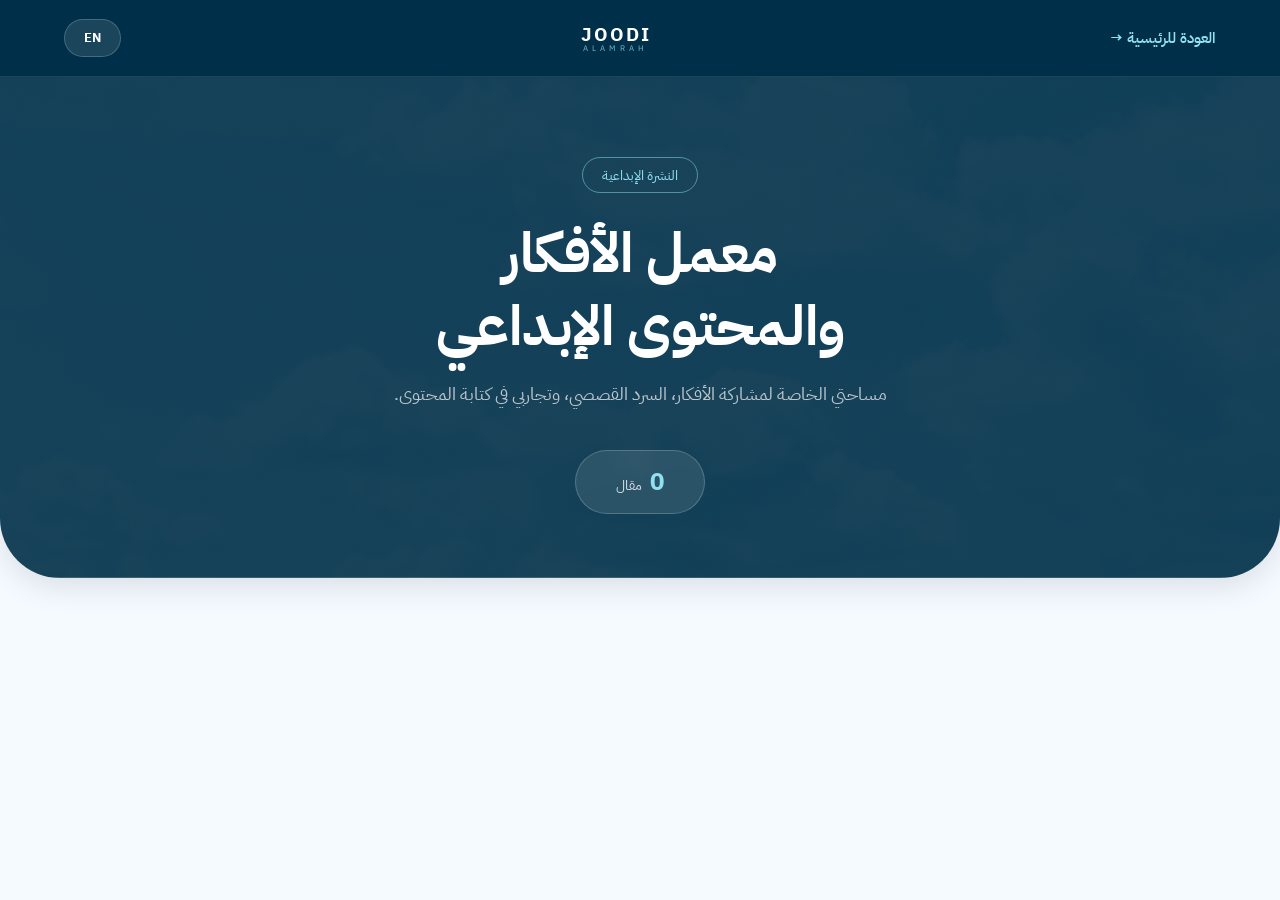
<file: blog.html>
<!DOCTYPE html>
<html lang="ar" dir="rtl" id="html-root-blog">
<head>
    <meta charset="UTF-8">
    <meta name="viewport" content="width=device-width, initial-scale=1.0">
    <title>مدونة معمل الأفكار | جودي آل عمره</title>
    <link href="https://fonts.googleapis.com/css2?family=IBM+Plex+Sans+Arabic:wght@300;400;500;600;700&display=swap" rel="stylesheet">
    <link rel="stylesheet" href="blogStyle.css">
</head>
<body>

    <header class="blog-header">
        <a href="index.html" class="back-link" id="blogBack">&rarr; العودة للرئيسية</a>
        
        <div class="blog-brand">
            <span class="brand-name">JOODI</span>
            <span class="brand-sub">ALAMRAH</span>
        </div>
        
        <div style="display: flex; gap: 1rem; align-items: center;">
            <button id="langToggle" class="btn-lang" onclick="toggleBlogLang()">EN</button>
        </div>
    </header>

    <section class="blog-hero">
        <div class="hero-label" id="heroLabel">النشرة الإبداعية</div>
        <h1 class="blog-hero-title" id="heroTitle">معمل الأفكار<br>والمحتوى الإبداعي</h1>
        <p class="blog-hero-desc" id="heroDesc">مساحتي الخاصة لمشاركة الأفكار، السرد القصصي، وتجاربي في كتابة المحتوى.</p>
        
        <div class="hero-stats">
            <div class="stat-item">
                <span class="stat-num" id="postCount">0</span>
                <span class="stat-label" id="statArticles">مقال</span>
            </div>
        </div>
    </section>

    <section class="posts-section">
        <div class="posts-grid" id="postsGrid">
            <p style="text-align: center; width: 100%;">جاري تحميل المقالات...</p>
        </div>
    </section>

    <div class="modal-overlay" id="postViewModal">
        <div class="post-view-modal">
            <button class="close-post-view" onclick="closeArticle()">✕ إغلاق المقال</button>
            <article class="newsletter-article" id="articleContent">
                </article>
        </div>
    </div>

    <script src="blogScript.js"></script>
</body>
</html>
</file>
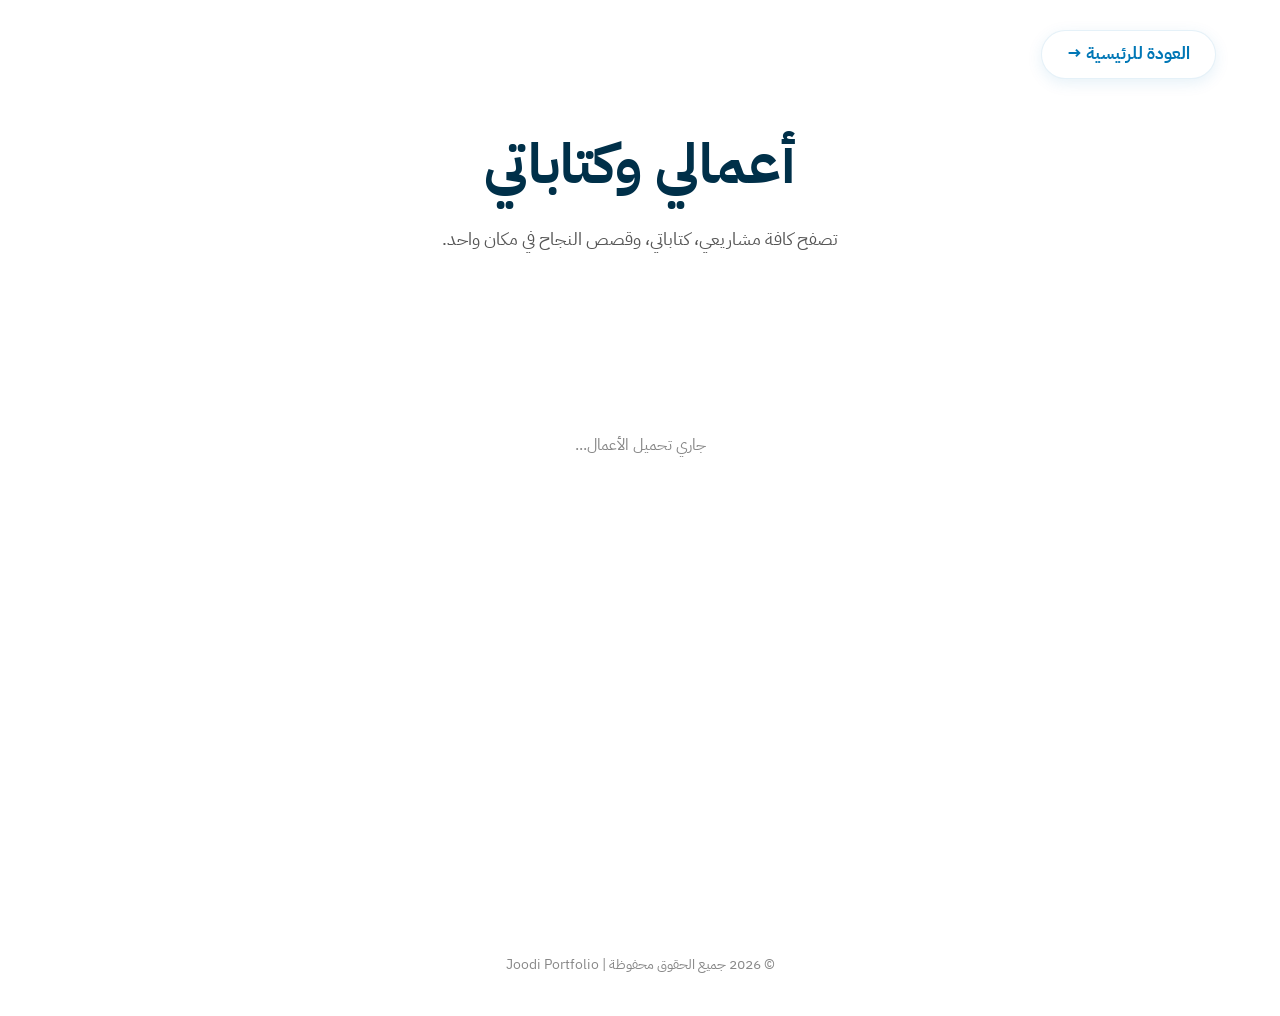
<file: project.html>
<!DOCTYPE html>
<html lang="ar" dir="rtl" id="html-root-proj">

<head>
    <meta charset="UTF-8">
    <meta name="viewport" content="width=device-width, initial-scale=1.0">
    <title>معرض الأعمال | جودي آل عمره</title>
    <link rel="stylesheet" href="style.css">
    <link href="https://fonts.googleapis.com/css2?family=IBM+Plex+Sans+Arabic:wght@300;400;500;700;800&display=swap"
        rel="stylesheet">

    <style>
        .proj-hero {
            padding: 120px 10% 120px 10%;
            text-align: center;
            background-color: #ffffff;
        }

        .back-btn-float {
            position: absolute;
            top: 30px;
            right: 5%;
            display: inline-flex;
            align-items: center;
            gap: 8px;
            text-decoration: none;
            color: var(--primary-blue);
            font-weight: 700;
            font-size: 1.05rem;
            background: #fff;
            padding: 10px 25px;
            border-radius: 50px;
            box-shadow: 0 4px 15px rgba(0, 119, 182, 0.1);
            transition: 0.3s ease;
            z-index: 100;
            border: 1px solid var(--border-color);
        }

        .back-btn-float:hover {
            background: var(--primary-blue);
            color: #fff;
            transform: translateY(-3px);
            box-shadow: 0 8px 20px rgba(0, 119, 182, 0.2);
        }

        html[dir="ltr"] .back-btn-float {
            right: auto;
            left: 5%;
        }

        /* =========================================
   ترتيب صفحة الأعمال في الجوال (بطاقتين جنب بعض)
   ========================================= */
        html#html-root-proj body {
            min-width: 0 !important;
            /* فك قفل اللابتوب عن هذه الصفحة تحديداً */
        }

        @media (max-width: 768px) {
            #all-projects-grid {
                display: grid !important;
                grid-template-columns: repeat(2, 1fr) !important;
                /* غيري رقم 2 إلى 3 إذا كنتِ مصرة على 3 بطاقات */
                gap: 15px !important;
                padding: 5px !important;
            }

            #all-projects-grid .exp-card {
                width: 100% !important;
                min-width: 0 !important;
                /* السماح للبطاقة بالتصغر براحتها */
                max-width: 100% !important;
                padding: 20px 15px !important;
                /* تصغير المسافات الداخلية لتناسب الجوال */
                margin: 0 !important;
            }

            /* تصغير الخطوط قليلاً لتتناسب مع حجم البطاقة الجديد */
            #all-projects-grid .exp-card h3 {
                font-size: 0.95rem !important;
                margin-bottom: 8px !important;
            }

            #all-projects-grid .exp-card p {
                font-size: 0.8rem !important;
                line-height: 1.6 !important;
            }
        }
    </style>
</head>

<body>

    <a href="index.html" class="back-btn-float" id="back-link">العودة للرئيسية &rarr;</a>

    <section class="proj-hero">
        <h1 style="font-size: clamp(2rem, 5vw, 3.5rem); color: var(--dark-blue); font-weight: 800; margin-bottom: 15px;"
            id="page-title">أعمالي وكتاباتي</h1>
        <p style="font-size: 1.1rem; color: #555; max-width: 600px; margin: 0 auto;" id="page-desc">تصفح كافة مشاريعي،
            كتاباتي، وقصص النجاح في مكان واحد.</p>
    </section>

    <section class="experience"
        style="min-height: 60vh; padding-top: 60px; padding-bottom: 100px; background-color: #ffffff; border-radius: 0; margin-top: 0; box-shadow: none;">
        <div class="exp-grid" id="all-projects-grid" style="margin-top: 0;">
            <p style="text-align: center; width: 100%; color: #888;">جاري تحميل الأعمال...</p>
        </div>
    </section>

    <footer class="footer curve-filler">
        <div class="footer-container">
            <p>© 2026 جميع الحقوق محفوظة | Joodi Portfolio</p>
        </div>
    </footer>

    <script>
        const lang = localStorage.getItem('joodi_lang') || 'ar';
        const html = document.getElementById('html-root-proj');
        const isEn = lang === 'en';

        html.setAttribute('lang', lang);
        html.setAttribute('dir', isEn ? 'ltr' : 'rtl');

        document.getElementById('back-link').innerHTML = isEn ? "&larr; Back to Home" : "العودة للرئيسية &rarr;";
        document.getElementById('page-desc').innerText = isEn ? "Browse all my projects, writings, and success stories in one place." : "تصفح كافة مشاريعي، كتاباتي، وقصص النجاح في مكان واحد.";

        document.addEventListener('DOMContentLoaded', async function () {
            try {
                // جلب جميع البيانات لكي نحصل على إعدادات المسميات + المشاريع
                const res = await fetch('https://joodisite-default-rtdb.firebaseio.com/.json');
                const data = await res.json();

                if (data) {
                    // --- 1. تحديث اسم القسم من الداشبورد ---
                    if (data.profile) {
                        const customTitleAr = data.profile.titlePortAr || "أعمالي وكتاباتي";
                        const customTitleEn = data.profile.titlePortEn || "My Works & Writings";
                        const finalTitle = isEn ? customTitleEn : customTitleAr;

                        document.getElementById('page-title').innerText = finalTitle;
                        document.title = isEn ? `${finalTitle} | Joodi Alamrah` : `${finalTitle} | جودي آل عمره`;
                    }

                    // --- 2. عرض المشاريع ---
                    if (data.projects) {
                        const projectsArray = Object.values(data.projects);
                        const grid = document.getElementById('all-projects-grid');

                        grid.innerHTML = projectsArray.map(p => {
                            let images = Array.isArray(p.image) ? p.image : (p.image ? [p.image] : []);
                            let mediaHtml = '<div class="card-img" style="background:#f4faff; font-size:3rem;">🖼️</div>';

                            if (images.length > 1) {
                                const slidesHtml = images.map((img, i) => `<img src="${img}" class="slide ${i === 0 ? 'active' : ''}">`).join('');
                                mediaHtml = `
                                <div class="slider-container">
                                    <div class="slides">${slidesHtml}</div>
                                    <button class="prev" onclick="moveSlide(this, -1)">&#10094;</button>
                                    <button class="next" onclick="moveSlide(this, 1)">&#10095;</button>
                                </div>`;
                            } else if (images.length === 1) {
                                mediaHtml = `<div class="card-img"><img src="${images[0]}"></div>`;
                            }

                            return `
                            <div class="exp-card">
                                ${mediaHtml}
                                <h3>${isEn ? (p.titleEn || p.titleAr) : (p.titleAr || p.title)}</h3>
                                <p>${isEn ? (p.descEn || p.descAr) : (p.descAr || p.desc)}</p>
                            </div>`;
                        }).join('');
                    } else {
                        document.getElementById('all-projects-grid').innerHTML = `<p style="text-align: center; width: 100%;">${isEn ? 'No projects available currently.' : 'لا توجد أعمال حالياً.'}</p>`;
                    }
                }
            } catch (error) {
                console.error("خطأ في جلب البيانات:", error);
            }
        });

        window.moveSlide = function (button, direction) {
            const container = button.closest('.slider-container');
            const slides = container.querySelectorAll('.slide');

            if (slides.length <= 1) return;

            let currentIndex = Array.from(slides).findIndex(s => s.classList.contains('active'));
            if (currentIndex === -1) currentIndex = 0;

            slides[currentIndex].classList.remove('active');

            let nextIndex = (currentIndex + direction + slides.length) % slides.length;
            slides[nextIndex].classList.add('active');
        };
    </script>
</body>

</html>
</file>
<file: blogStyle.css>
:root {
    --bg-black: #003049;
    /* الكحلي الخاص بك */
    --accent-blue: #0077b6;
    /* الأزرق الأساسي */
    --text-white: #FFFFFF;
    --text-dark: #2d2d2d;
    --text-muted: #888;
    --border: #e8e8e8;
    --surface: #f4faff;
    /* الأزرق الثلجي الفاتح الخاص بك */
}

* {
    margin: 0;
    padding: 0;
    box-sizing: border-box;
}

body {
    background: var(--surface);
    color: var(--text-dark);
    font-family: 'IBM Plex Sans Arabic', sans-serif;
    min-height: 100vh;
    overflow-x: hidden;
}

a {
    text-decoration: none;
    color: inherit;
}

/* الهيدر */
.blog-header {
    background: var(--bg-black);
    display: flex;
    justify-content: space-between;
    align-items: center;
    padding: 1.2rem 5%;
    position: sticky;
    top: 0;
    z-index: 100;
    border-bottom: 1px solid rgba(255, 255, 255, 0.1);
}

.back-link {
    color: #90e0ef;
    font-size: 0.95rem;
    transition: 0.3s;
    font-weight: 600;
}

.back-link:hover {
    color: #fff;
}

.blog-brand {
    display: flex;
    flex-direction: column;
    align-items: center;
    line-height: 1;
}

.brand-name {
    font-size: 1.2rem;
    font-weight: 700;
    color: #fff;
    letter-spacing: 2px;
}

.brand-sub {
    font-size: 0.5rem;
    letter-spacing: 4px;
    color: #90e0ef;
    opacity: 0.8;
}

.btn-lang {
    background: rgba(255, 255, 255, 0.1);
    color: #fff;
    border: 1px solid rgba(255, 255, 255, 0.2);
    padding: 0.5rem 1.2rem;
    border-radius: 30px;
    cursor: pointer;
    font-weight: 700;
    font-family: inherit;
    transition: 0.3s;
}

.btn-lang:hover {
    background: #fff;
    color: var(--bg-black);
}

/* القسم الرئيسي (الغيوم والكحلي) */
.blog-hero {
    background: var(--bg-black);
    background-image: linear-gradient(rgba(0, 48, 73, 0.9), rgba(0, 48, 73, 0.9)), url("image/غيوم2.jpg");
    background-size: cover;
    background-position: center;
    color: var(--text-white);
    padding: 5rem 5% 4rem;
    text-align: center;
    border-radius: 0 0 60px 60px;
    margin-bottom: 3rem;
    box-shadow: 0 10px 30px rgba(0, 0, 0, 0.1);
}

.hero-label {
    display: inline-block;
    border: 1px solid rgba(144, 224, 239, 0.5);
    color: #90e0ef;
    font-size: 0.85rem;
    padding: 0.4rem 1.2rem;
    border-radius: 20px;
    margin-bottom: 1.5rem;
}

.blog-hero-title {
    font-size: clamp(2rem, 5vw, 3.5rem);
    font-weight: 700;
    line-height: 1.3;
    margin-bottom: 1rem;
    color: #fff;
}

.blog-hero-desc {
    color: rgba(255, 255, 255, 0.7);
    font-size: 1.1rem;
    max-width: 600px;
    margin: 0 auto 2.5rem;
    line-height: 1.8;
}

.hero-stats {
    display: inline-flex;
    align-items: center;
    gap: 2rem;
    background: rgba(255, 255, 255, 0.1);
    border: 1px solid rgba(255, 255, 255, 0.2);
    border-radius: 50px;
    padding: 0.8rem 2.5rem;
    backdrop-filter: blur(5px);
}

.stat-item {
    display: flex;
    align-items: baseline;
    gap: 0.5rem;
}

.stat-num {
    font-size: 1.5rem;
    font-weight: 700;
    color: #90e0ef;
}

.stat-label {
    font-size: 0.9rem;
    color: rgba(255, 255, 255, 0.8);
}

/* شبكة المقالات */
.posts-section {
    max-width: 1200px;
    margin: 0 auto;
    padding: 0 5% 5rem;
}

.posts-grid {
    display: grid;
    grid-template-columns: repeat(auto-fill, minmax(320px, 1fr));
    gap: 2rem;
}

/* بطاقة المقال */
.post-card {
    background: #fff;
    border-radius: 20px;
    overflow: hidden;
    cursor: pointer;
    transition: 0.3s;
    border: 1px solid var(--border);
    display: flex;
    flex-direction: column;
}

.post-card:hover {
    transform: translateY(-8px);
    box-shadow: 0 15px 35px rgba(0, 119, 182, 0.1);
    border-color: #90e0ef;
}

.card-img-top {
    width: 100%;
    height: 200px;
    object-fit: cover;
    background: #f0f0f0;
}

.card-body {
    padding: 1.8rem;
    flex: 1;
    display: flex;
    flex-direction: column;
    gap: 1rem;
}

.card-tag {
    font-size: 0.75rem;
    font-weight: 600;
    padding: 0.3rem 0.8rem;
    border-radius: 20px;
    background: var(--surface);
    color: var(--accent-blue);
    display: inline-block;
    width: fit-content;
    border: 1px solid #d8eaff;
}

.card-title {
    font-size: 1.3rem;
    font-weight: 700;
    line-height: 1.5;
    color: var(--bg-black);
}

.card-excerpt {
    font-size: 0.95rem;
    color: #555;
    line-height: 1.8;
    flex: 1;
    display: -webkit-box;
    -webkit-line-clamp: 3;
    -webkit-box-orient: vertical;
    overflow: hidden;
}

.card-footer {
    padding: 1.2rem 1.8rem;
    border-top: 1px solid #f0f0f0;
    color: var(--accent-blue);
    font-weight: 700;
    font-size: 0.9rem;
}

/* النافذة المنبثقة للقراءة */
.modal-overlay {
    position: fixed;
    inset: 0;
    background: rgba(0, 48, 73, 0.8);
    backdrop-filter: blur(5px);
    z-index: 1000;
    display: none;
    align-items: center;
    justify-content: center;
    padding: 1rem;
}

.modal-overlay.active {
    display: flex;
    animation: fadeIn 0.3s;
}

.post-view-modal {
    background: #fff;
    border-radius: 24px;
    width: 100%;
    max-width: 800px;
    max-height: 90vh;
    overflow-y: auto;
    animation: slideUp 0.4s ease;
    position: relative;
}

@keyframes fadeIn {
    from {
        opacity: 0;
    }

    to {
        opacity: 1;
    }
}

@keyframes slideUp {
    from {
        opacity: 0;
        transform: translateY(50px);
    }

    to {
        opacity: 1;
        transform: translateY(0);
    }
}

.close-post-view {
    position: sticky;
    top: 0;
    background: rgba(255, 255, 255, 0.95);
    backdrop-filter: blur(5px);
    border: none;
    padding: 1.2rem 2rem;
    font-size: 0.9rem;
    font-weight: 700;
    color: var(--danger);
    cursor: pointer;
    font-family: inherit;
    width: 100%;
    text-align: start;
    border-bottom: 1px solid var(--border);
    z-index: 10;
    transition: 0.3s;
}

.close-post-view:hover {
    background: #fff5f5;
}

/* محتوى المقال الداخلي */
.newsletter-article {
    padding: 3rem 4rem;
}

.article-tag {
    font-size: 0.8rem;
    font-weight: 700;
    padding: 0.4rem 1rem;
    border-radius: 20px;
    background: var(--surface);
    color: var(--accent-blue);
    display: inline-block;
    margin-bottom: 1.5rem;
}

.article-title {
    font-size: clamp(1.8rem, 4vw, 2.5rem);
    font-weight: 800;
    line-height: 1.4;
    color: var(--bg-black);
    margin-bottom: 2rem;
}

.article-content {
    font-size: 1.1rem;
    line-height: 2.2;
    color: #444;
}

.article-content p {
    margin-bottom: 1.5rem;
}

.article-image {
    width: 100%;
    border-radius: 16px;
    margin: 2rem 0;
    box-shadow: 0 10px 20px rgba(0, 0, 0, 0.05);
}

/* توقيع الكاتبة */
.article-author {
    margin-top: 4rem;
    padding-top: 2rem;
    border-top: 2px dashed #eee;
    display: flex;
    align-items: center;
    gap: 1.5rem;
}

.author-avatar {
    width: 60px;
    height: 60px;
    border-radius: 50%;
    object-fit: cover;
    border: 2px solid var(--accent-blue);
    padding: 2px;
}

.author-details h4 {
    font-size: 1.1rem;
    color: var(--bg-black);
    margin-bottom: 0.2rem;
}

.author-details p {
    font-size: 0.9rem;
    color: var(--text-muted);
}

@media (max-width: 768px) {
    .newsletter-article {
        padding: 2rem 1.5rem;
    }

    .blog-hero {
        padding: 4rem 5% 3rem;
        border-radius: 0 0 40px 40px;
    }
}
</file>
<file: style.css>
/* 1. الإعدادات العامة والمتغيرات */
:root {
    --primary-blue: #0077b6;
    --dark-blue: #003049;
    --accent-blue: #d8eaff;
    --cloud-white: rgba(255, 255, 255, 0.85);
    --danger: #ff4d4d;
    --text-dark: #2d2d2d;
    --white: #ffffff;
    --main-font: 'IBM Plex Sans Arabic', sans-serif;

    --bg-color: #ffffff;
    --accent-purple: #d8c9ff;
    --accent-yellow: #fff2ac;
    --accent-pink: #ffe0f0;
    --accent-green: #d0f0c0;
    --secondary-blue: #90e0ef;
    --border-color: rgba(0, 119, 182, 0.1);
    --gold: #b57631;
}

* {
    box-sizing: border-box;
    margin: 0;
    padding: 0;
}

body {
    background-color: var(--bg-color);
    color: var(--text-dark);
    font-family: var(--main-font);
    line-height: 1.6;
    overflow-x: hidden;
    padding-top: 0 !important;
    margin: 0;

}

/* 2. الهيدر العائم */
.main-header {
    position: absolute !important;
    top: 20px !important;
    left: 50% !important;
    transform: translateX(-50%) !important;
    width: 90% !important;
    max-width: 1200px;
    height: 80px;
    display: flex;
    justify-content: space-between;
    align-items: center;
    padding: 0 30px;
    background: transparent !important;
    z-index: 10000;
}

.header-logo {
    height: 50px;
    width: auto;
}

.nav-links {
    display: flex;
    gap: 30px;
}

.nav-links a {
    text-decoration: none;
    color: var(--dark-blue) !important;
    font-weight: 700;
    font-size: 1rem;
    transition: 0.3s;
}

.nav-links a:hover {
    color: var(--primary-blue) !important;
}

.header-actions {
    display: flex;
    gap: 15px;
    align-items: center;
}

.btn-contact {
    border: 2px solid #0077b6;
    color: #0077b6 !important;
    padding: 8px 20px;
    border-radius: 50px;
    font-weight: 700;
    text-decoration: none;
    font-size: 0.85rem;
    transition: 0.3s ease;
}

.btn-contact:hover {
    background: #0077b6;
    color: var(--white) !important;
}

.btn-lang {
    background: rgba(0, 119, 182, 0.1);
    color: #0077b6 !important;
    border: none;
    padding: 8px 18px;
    border-radius: 50px;
    cursor: pointer;
    font-weight: 700;
    transition: 0.3s ease;
}

.btn-lang:hover {
    background: #0077b6;
    color: var(--white) !important;
}

/* 3. قسم الهيدر الرئيسي (Hero Section) */
.hero-section {
    display: flex;
    justify-content: space-between;
    align-items: center;
    padding: 150px 10% 20px 10%;
    min-height: 80vh;
    background-image: linear-gradient(rgba(255, 255, 255, 0.75), rgba(255, 255, 255, 0.75)), url("image/غيوم2.jpg");
    background-size: cover;
    background-position: center;
    background-attachment: fixed;
    position: relative;
    z-index: 1;
    /* ليبقى تحت الأقسام التي تليه */
}

.hero-content {
    text-align: start;
    flex: 1;
}

.typewriter-container {
    font-family: 'Courier New', Courier, monospace;
    font-size: 2.5rem;
    margin: 20px 0;
}

.typewriter-container span#typewriter {
    color: #0077b6;
}

.hero-sidebar {
    flex-basis: 400px;
    display: flex;
    justify-content: center;
}

/* قسم الصورة المائلة */
.image-section {
    padding: 0 0 120px 0;
    display: flex;
    justify-content: center;
    align-items: center;
    background-image: linear-gradient(rgba(255, 255, 255, 0.75), rgba(255, 255, 255, 0.75)), url("image/غيوم2.jpg");
    background-size: cover;
    background-position: center;
    background-attachment: fixed;
    position: relative;
    z-index: 1;
}

.image-container {
    width: 100%;
    max-width: 1200px;
    text-align: center;
    margin-top: 20px !important;
    margin-bottom: 30px !important;
}

.image-container img {
    width: 60%;
    height: auto;
    display: block;
    margin: 0 auto;
}

/* ==============================================
   4. الأقواس السحرية (من فوق ومن تحت)
   السر يكمن في تداخل الطبقات (z-index)
============================================== */

/* الأقسام البارزة (اللي تبان أقواسها من فوق وتحت وتسبح فوق الأبيض) */
.curve-blob {
    background-color: #f4faff !important;
    /* لون أزرق ثلجي فاتح */
    border-radius: 60px;
    margin-top: -50px;
    /* ليركب على القسم اللي قبله */
    position: relative;
    z-index: 10;
    /* طبقة عالية ليكون فوق الأبيض من فوق ومن تحت */
    padding: 100px 5%;
    padding-top: 90px !important;
    /*box-shadow: 0 10px 30px rgba(0, 119, 182, 0.04); */
    /* ظل خفيف جداً يبرز القوس */
    text-align: center;
}

/* الأقسام العميقة (تكون بيضاء وتمر من خلف الأزرق) */
.curve-filler {
    background-color: #ffffff !important;
    /* لون أبيض */
    position: relative;
    z-index: 1;
    /* طبقة منخفضة ليمر من تحت الأزرق */
    margin-top: -50px;
    padding: 140px 5% 100px 5%;
    padding-top: 90px !important;
    /* مسافة بادينج إضافية لأن القوس الأزرق سيغطي جزء منها */
    text-align: center;
}

/* ============================================== */

.about-content h2 {
    margin-bottom: 30px;
    display: inline-block;
}

.about-text {
    max-width: 800px;
    margin: 0 auto;
    font-size: 1.2rem;
    color: #555;
    line-height: 2;
    text-align: center;
}

/* البطاقات (الأعمال) */
.exp-grid {
    display: flex;
    flex-wrap: wrap;
    gap: 20px;
    margin-top: 40px;
    justify-content: center;
}

/* هذا الكود يوسع المسافة الداخلية للكرت نفسه */
.exp-card {
    background: #fff;
    padding: 35px 20px;
    /* قللنا البادينج الجانبي قليلاً ليناسب العرض الجديد */
    border-radius: 20px;
    border: 1px solid #eee;
    display: flex;
    flex-direction: column;

    /* التعديلات هنا لتنحيف الكرت */
    width: calc(25% - 30px);
    min-width: 250px;
    /* صغرنا الحد الأدنى (كان 280) ليكون أنحف */
    max-width: 290px;
    /* وضعنا حد أقصى لمنعه من التمدد العريض */

    transition: transform 0.3s ease, box-shadow 0.3s ease;
}

/* هذا الكود يضبط النص ويمنعه من الالتصاق بالحواف */
.exp-card p {
    flex-grow: 1;
    font-size: 0.95rem;
    line-height: 1.8;
    /* مسافة مريحة بين السطور */
    color: #555;
    text-align: right;
    /* إزالة التمدد الإجباري للنص */
    margin: 15px 0 10px 0;
}

/* ضبط النص للغة الإنجليزية */
html[dir="ltr"] .exp-card p {
    text-align: left;
}

.exp-card:hover {
    transform: translateY(-10px);
    box-shadow: 0 10px 30px rgba(0, 0, 0, 0.05);
}

/* السلايدر داخل البطاقات */
.slider-container,
.card-img {
    position: relative;
    width: 100%;
    height: 250px;
    background-color: transparent;
    border-radius: 15px;
    margin-bottom: 20px;
    display: flex;
    align-items: center;
    justify-content: center;
    overflow: hidden;
}

.slide,
.card-img img {
    display: none;
    max-width: 100%;
    max-height: 400px;
    object-fit: cover;
    object-position: center;
    border-radius: 10px;
}

.slide.active,
.slide.show,
.card-img img {
    display: block;
    animation: fadeIn 0.5s ease;
}

@keyframes fadeIn {
    from {
        opacity: 0;
    }

    to {
        opacity: 1;
    }
}

.prev,
.next {
    position: absolute;
    top: 50%;
    transform: translateY(-50%);
    background: rgba(0, 0, 0, 0.4);
    color: white;
    border: none;
    width: 35px;
    height: 35px;
    cursor: pointer;
    border-radius: 50%;
    z-index: 10;
    font-size: 18px;
    display: flex;
    align-items: center;
    justify-content: center;
    transition: 0.3s;
}

.prev {
    left: 10px;
}

.next {
    right: 10px;
}

.prev:hover,
.next:hover {
    background: rgba(0, 0, 0, 0.6);
}

.exp-card h3 {
    margin-bottom: 10px;
}

.exp-card p {
    flex-grow: 1;
    font-size: 0.95rem;
    line-height: 1.7;
    color: #444;
    text-align: justify;
    margin: 15px 0;
}

/* الشهادات */
.certs-grid {
    display: grid;
    grid-template-columns: repeat(auto-fit, minmax(300px, 1fr));
    gap: 20px;
    margin-top: 40px;
}

.cert-item {
    background: #ffffff;
    padding: 20px;
    border-radius: 15px;
    border-right: 4px solid #B8860B;
    box-shadow: 0 4px 12px rgba(59, 59, 59, 0.05);
    display: flex;
    align-items: center;
    gap: 15px;
    transition: 0.3s;
    text-align: right;
}

.cert-item:hover {
    transform: translateX(-5px);
    box-shadow: 0 4px 12px rgba(0, 0, 0, 0.05);
}

.cert-icon {
    font-size: 1.5rem;
}

.cert-item p {
    font-size: 0.95rem;
    font-weight: 500;
    color: var(--text-dark);
    margin: 0;
}

/* الفوتر */
footer {
    padding-bottom: 40px !important;
    border-top: none;
}

.footer-container p {
    color: #888;
    font-size: 0.9rem;
}

/* الأزرار والتواصل */
.contact-wrapper {
    display: flex;
    justify-content: flex-start;
    gap: 15px;
    margin-top: 60px;
    /* تم زيادة المسافة هنا لتنزل الأزرار للأسفل */
}

.get-in-touch-btn {
    background: rgba(0, 119, 182, 0.1);
    color: #0077b6 !important;
    padding: 10px 25px;
    border-radius: 50px;
    text-decoration: none;
    font-weight: 700;
    font-size: 0.9rem;
    transition: 0.3s ease;
    white-space: nowrap;
}

.social-mini-icons {
    display: flex;
    gap: 10px;
}

.icon-square-box {
    background: white;
    width: 42px;
    height: 42px;
    display: flex;
    align-items: center;
    justify-content: center;
    border-radius: 12px;
    text-decoration: none;
    font-size: 1.1rem;
    transition: 0.3s;
}

.icon-square-box:hover {
    transform: translateY(-3px);
    background: var(--accent-blue);
}

.icon-square-box[href="#"],
.icon-square-box[href=""] {
    opacity: 0.7;
}

/* المهارات */
.skills-container {
    display: flex;
    flex-wrap: wrap;
    justify-content: center;
    gap: 15px;
    margin-top: 30px;
}

.skill-pill {
    padding: 10px 25px;
    border-radius: 50px;
    font-weight: 600;
    font-size: 0.95rem;
    transition: all 0.3s ease;
    border: 1px solid #f8e890;
    cursor: default;
}

.skill-pill:hover {
    transform: translateY(-5px);
    box-shadow: 0 5px 15px rgba(0, 0, 0, 0.08);
}

.creative {
    background-color: #fffef4;
    color: #0077b6;
}

.storytelling {
    background-color: #fffef4;
    color: #0077b6;
}

.voice {
    background-color: #fffef4;
    color: #0077b6;
}

.theater {
    background-color: #fffef4;
    color: #0077b6;
}

.skills-title {
    margin-top: 50px;
}

/* العناوين والخطوط تحتها */
.section-title {
    color: var(--text-dark);
    position: relative;
    display: inline-block;
    padding-bottom: 10px;
}

.section-title::after {
    content: '';
    display: block;
    width: 60%;
    height: 3px;
    background: #b48649;
    margin: 8px auto 0;
    border-radius: 5px;
}

.about-me .section-title::after {
    display: block !important;
}

/* أزرار عرض الكل */
.cta-button {
    display: inline-block;
    padding: 14px 40px;
    background-color: #003049;
    color: #ffffff !important;
    text-decoration: none;
    border-radius: 50px;
    font-weight: 600;
    font-size: 1.1rem;
    margin-top: 25px;
    transition: all 0.3s ease;
    box-shadow: 0 4px 15px #f1f8fc;
    border: none;
    cursor: pointer;
}

.cta-button:hover {
    background-color: #0077b6 !important;
    /* أزرق فاتح عند التمرير */
    transform: translateY(-3px);
}

.cta-button:active {
    transform: translateY(-1px);
}


/* تصميم زر السيرة الذاتية في الهيدر */
.btn-cv {
    background: rgba(144, 224, 239, 0.15);
    color: var(--primary-blue) !important;
    border: 2px solid var(--primary-blue);
    padding: 8px 20px;
    border-radius: 50px;
    font-weight: 700;
    text-decoration: none;
    font-size: 0.85rem;
    transition: 0.3s ease;
}

.btn-cv:hover {
    color: var(--white) !important;
    background: var(--primary-blue);
}

.admin-link {
    display: inline-flex;
    align-items: center;
    gap: 6px;
    font-size: 0.85rem;
    color: #0077b6;
    text-decoration: none;
    padding: 8px 20px;
    border: 1px solid rgba(0, 119, 182, 0.3);
    border-radius: 50px;
    background: #f4faff;
    font-weight: 700;
    transition: all 0.3s ease;
}

.admin-link:hover {
    background: #0077b6;
    color: white;
    transform: translateY(-2px);
    box-shadow: 0 5px 15px rgba(0, 119, 182, 0.2);
}


/* ================================
   إصلاحات التجاوب - شاشات الجوال (Mobile)
================================ */
@media (max-width: 768px) {

    /* 1. ترتيب الهيدر العُلوي */
    .main-header {
        position: relative !important;
        width: 100% !important;
        padding: 15px 10px !important;
        display: flex !important;
        flex-direction: row !important;
        justify-content: space-between !important;
        align-items: center !important;
    }

    .header-logo { height: 25px !important; }
    .nav-links { gap: 10px !important; font-size: 0.75rem !important; }
    .btn-cv, .btn-contact, .btn-lang { padding: 4px 8px !important; font-size: 0.75rem !important; }
    .header-actions { gap: 6px !important; }

    /* 2. إصلاح النص المكسور والأزرار المحشورة */
    .hero-section {
        flex-direction: column !important; /* تحويل العرض لعمودي عشان ياخذ راحته */
        padding: 60px 20px 40px 20px !important;
        text-align: center !important; 
        align-items: center;
        background-attachment: scroll !important; /* ☁️ هذا السطر اللي بيرجع الغيوم */
    }

    .hero-content {
        width: 100% !important; /* إعطاء النص مساحة الشاشة كاملة */
        text-align: center !important;
    }

    .typewriter-container {
        font-size: 1.6rem !important; /* حجم خط ممتاز ومقروء */
        white-space: normal !important; /* يسمح للكلمات تكون جنب بعض براحتها */
        line-height: 1.6 !important;
        margin-top: 20px !important;
    }

    /* توسيط الأزرار بالقوة لكسر الكود القديم */
    .contact-wrapper {
        align-items: center !important;
        justify-content: center !important;
        width: 100% !important;
        margin-top: 30px !important;
    }

    /* 3. سكرول الأعمال الأفقي */
    #featured-projects-container {
        display: flex !important;
        flex-wrap: nowrap !important;
        overflow-x: auto !important;
        gap: 15px !important;
        scroll-snap-type: x mandatory;
        padding-bottom: 25px;
        padding-left: 10px;
        scrollbar-width: none;
    }
    
    #featured-projects-container::-webkit-scrollbar { display: none; }
    
    #featured-projects-container .exp-card {
        flex: 0 0 85% !important;
        scroll-snap-align: center;
    }
}
</file>
